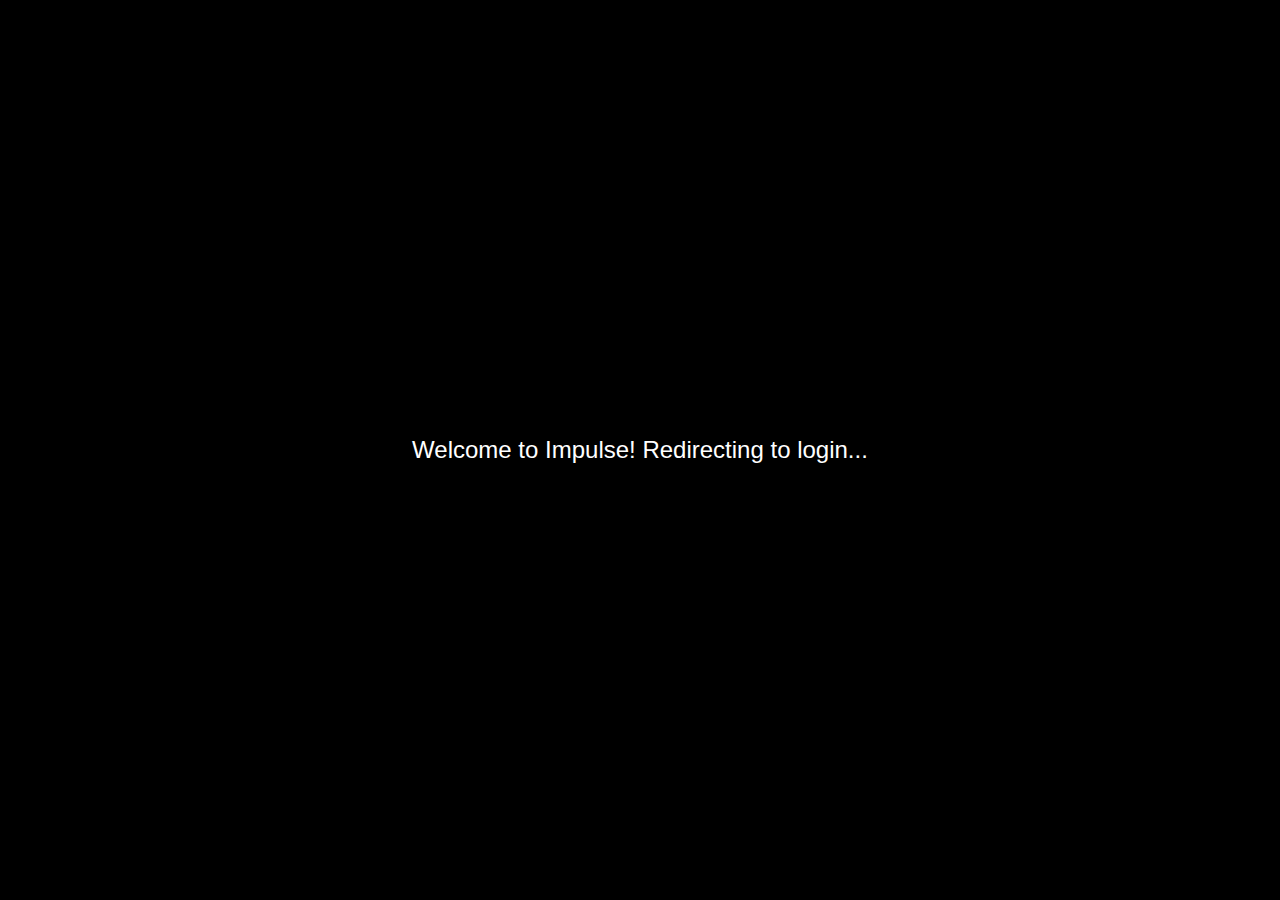
<file: index.html>
<!DOCTYPE html>
<html lang="en">
<head>
    <meta charset="UTF-8">
    <meta name="viewport" content="width=device-width, initial-scale=1.0">
    <title>Impulse Welcome Page</title>
    <style>
        body {
            margin: 0;
            height: 100vh;
            display: flex;
            justify-content: center;
            align-items: center;
            background-color: #000;
            color: #fff;
            font-family: Arial, sans-serif;
            font-size: 24px;
            text-align: center;
        }
        .container {
            padding: 20px;
        }
    </style>
</head>
<body>
<div class="container">
    <p>Welcome to Impulse! Redirecting to login...</p>
</div>
<script>
    // Generate random number between 1 and 5 for delay in seconds
    const n = Math.floor(Math.random() * 5) + 1;
    // Redirect to login.html after n seconds
    setTimeout(() => {
        window.location.href = 'login.html';
    }, n * 1000);
</script>
</body>
</html>
</file>
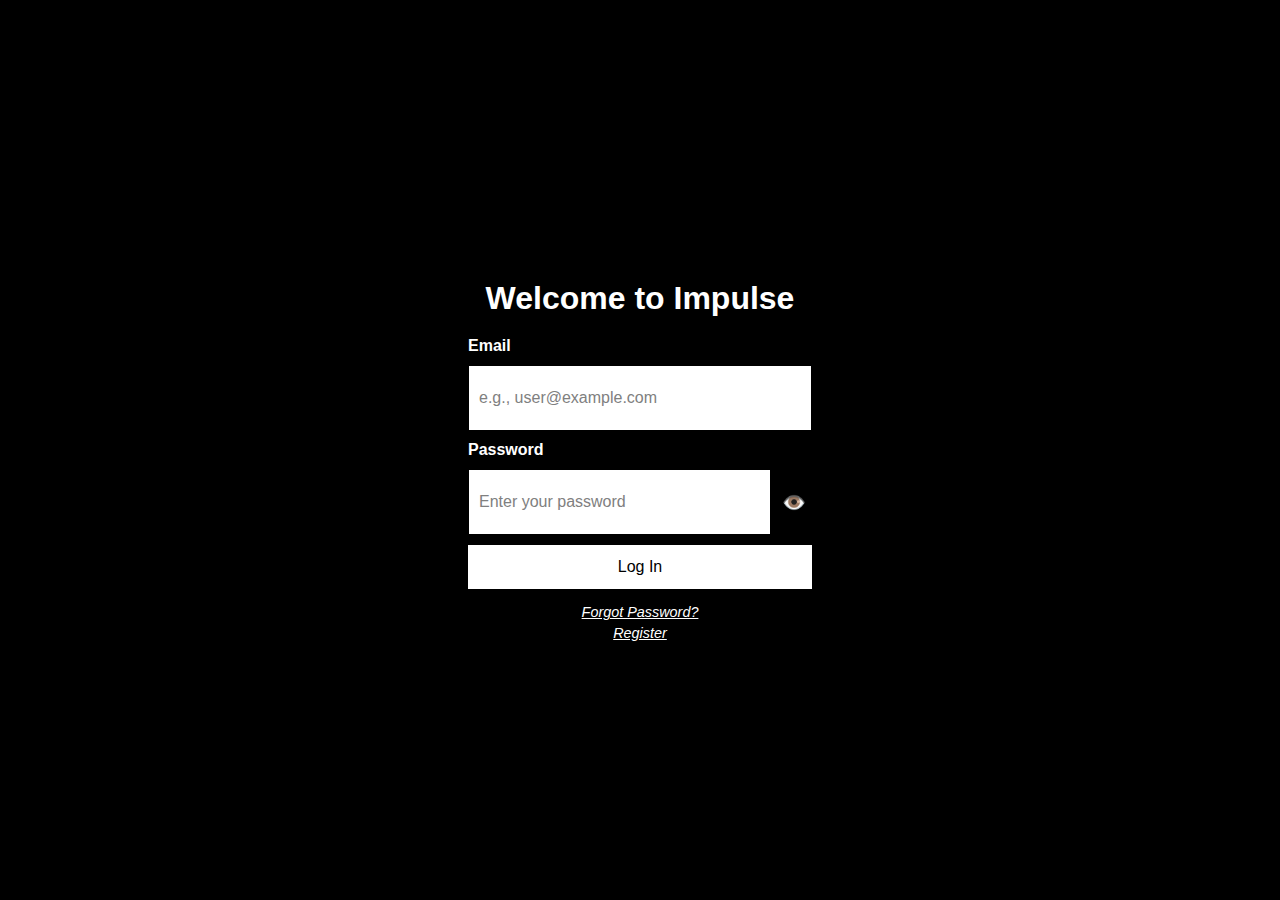
<file: login.html>
<!DOCTYPE html>
<html lang="en" dir="ltr">
<head>
    <meta charset="UTF-8" />
    <meta name="viewport" content="width=device-width, initial-scale=1.0" />
    <title>Login - Impulse</title>
    <link rel="stylesheet" href="login.css" />
</head>
<body>
<div class="login-container">
    <h1 class="welcome-text">Welcome to Impulse</h1>
    <form id="loginForm" novalidate>
        <label for="email">Email</label>
        <input type="email" id="email" name="email" placeholder="e.g., user@example.com" required aria-describedby="emailError" />

        <label for="password">Password</label>
        <div class="password-wrapper">
            <input type="password" id="password" name="password" placeholder="Enter your password" required aria-describedby="passwordError" />
            <button type="button" id="togglePassword" aria-label="Toggle password visibility">👁️</button>
        </div>

        <button type="submit" id="loginBtn">Log In</button>
        <p id="emailError" class="error-message" role="alert" aria-live="assertive"></p>
        <p id="passwordError" class="error-message" role="alert" aria-live="assertive"></p>
    </form>

    <div class="links">
        <a href="#" class="secondary-link">Forgot Password?</a>
        <a href="#" class="secondary-link">Register</a>
    </div>
</div>

<script src="login.js"></script>
</body>
</html>
</file>
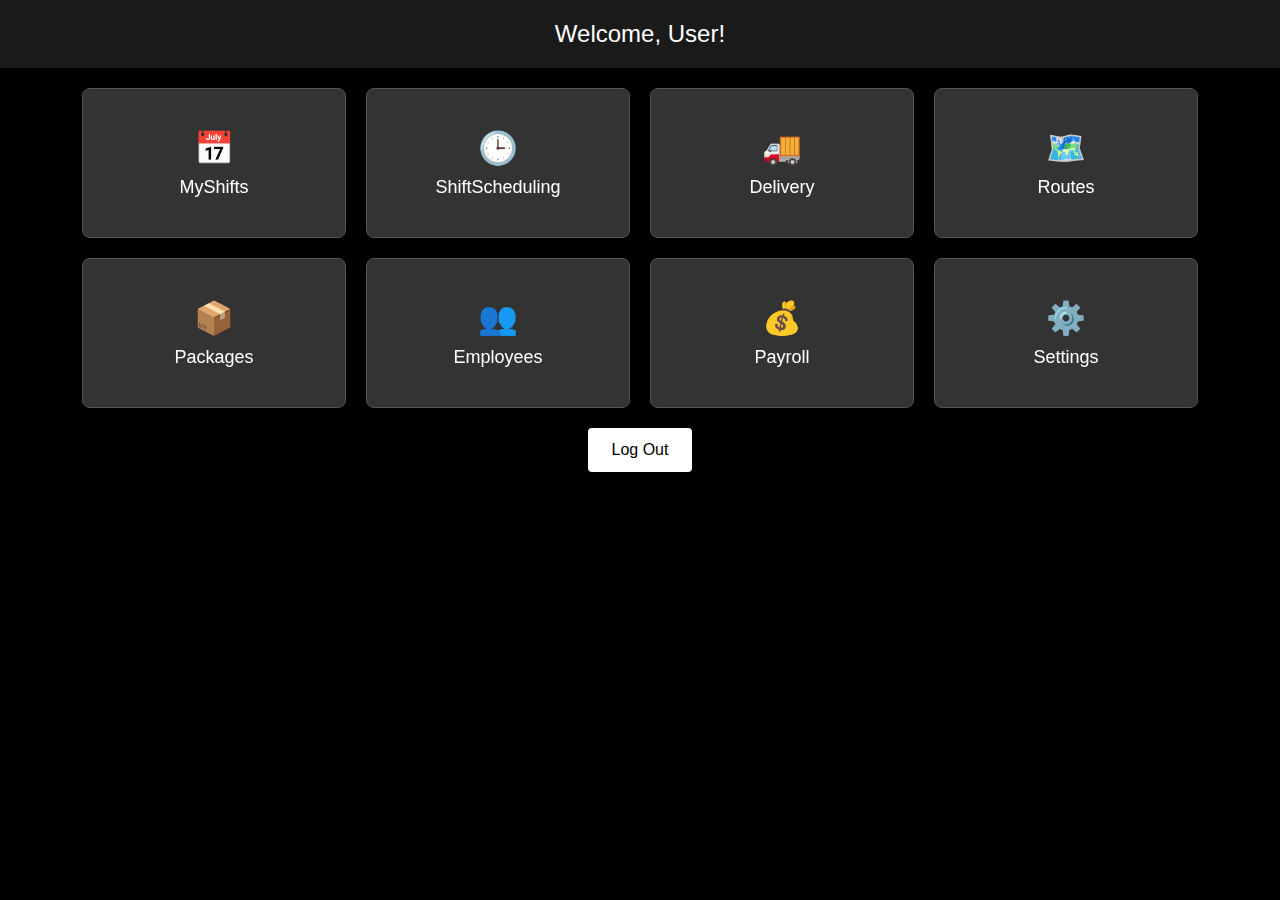
<file: pages/home.html>
<!DOCTYPE html>
<html lang="en">
<head>
    <meta charset="UTF-8">
    <meta name="viewport" content="width=device-width, initial-scale=1.0">
    <title>Impulse - Home</title>
    <link rel="stylesheet" href="../styles/home.css">
</head>
<body>
<header>
    <h1>Welcome, User!</h1>
</header>
<main>
    <div class="tile-container">
        <a href="myshifts.html" class="tile" aria-label="My Shifts">
            <span class="icon">📅</span>
            <h2>MyShifts</h2>
        </a>
        <a href="shiftscheduling.html" class="tile" aria-label="Shift Scheduling">
            <span class="icon">🕒</span>
            <h2>ShiftScheduling</h2>
        </a>
        <a href="delivery.html" class="tile" aria-label="Delivery">
            <span class="icon">🚚</span>
            <h2>Delivery</h2>
        </a>
        <a href="routes.html" class="tile" aria-label="Routes">
            <span class="icon">🗺️</span>
            <h2>Routes</h2>
        </a>
        <a href="packages.html" class="tile" aria-label="Packages">
            <span class="icon">📦</span>
            <h2>Packages</h2>
        </a>
        <a href="employees.html" class="tile" aria-label="Employees">
            <span class="icon">👥</span>
            <h2>Employees</h2>
        </a>
        <a href="payroll.html" class="tile" aria-label="Payroll">
            <span class="icon">💰</span>
            <h2>Payroll</h2>
        </a>
        <a href="settings.html" class="tile" aria-label="Settings">
            <span class="icon">⚙️</span>
            <h2>Settings</h2>
        </a>
    </div>
    <button class="logout-button" onclick="window.location.href='login.html'">Log Out</button>
</main>
</body>
</html>
</file>
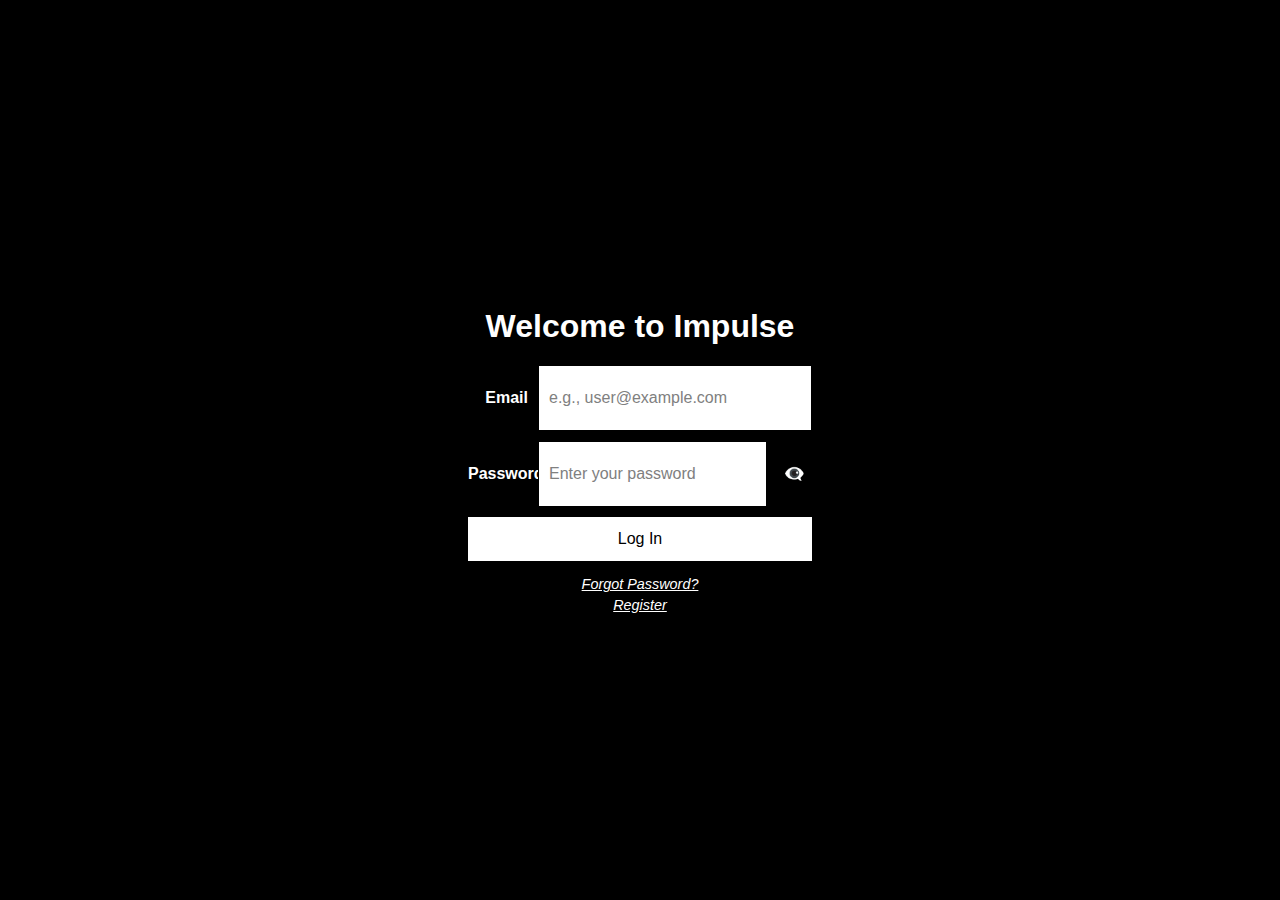
<file: Pages/login.html>
<!DOCTYPE html>
<html lang="en" dir="ltr">
<head>
    <meta charset="UTF-8" />
    <meta name="viewport" content="width=device-width, initial-scale=1.0" />
    <title>Login - Impulse</title>
    <link rel="stylesheet" href="../Styles/login.css" />
</head>
<body>
<div class="login-container">
    <h1 class="welcome-text">Welcome to Impulse</h1>
    <form id="loginForm" novalidate>
        <div class="form-row">
            <label for="email">Email</label>
            <input type="email" id="email" name="email" placeholder="e.g., user@example.com" required aria-describedby="emailError" />
        </div>

        <div class="form-row">
            <label for="password">Password</label>
            <div class="password-wrapper">
                <input type="password" id="password" name="password" placeholder="Enter your password" required aria-describedby="passwordError" />
                <button type="button" id="togglePassword" aria-label="Toggle password visibility" class="eye-btn">
                    <span id="eyeIcon">👁️‍🗨️</span>
                </button>
            </div>
        </div>


        <button type="submit" id="loginBtn">Log In</button>
        <p id="emailError" class="error-message" role="alert" aria-live="assertive"></p>
        <p id="passwordError" class="error-message" role="alert" aria-live="assertive"></p>
    </form>

    <div class="links">
        <a href="#" class="secondary-link">Forgot Password?</a>
        <a href="#" class="secondary-link">Register</a>
    </div>
</div>

<script src="../Scripts/login.js"></script>
</body>
</html>
</file>
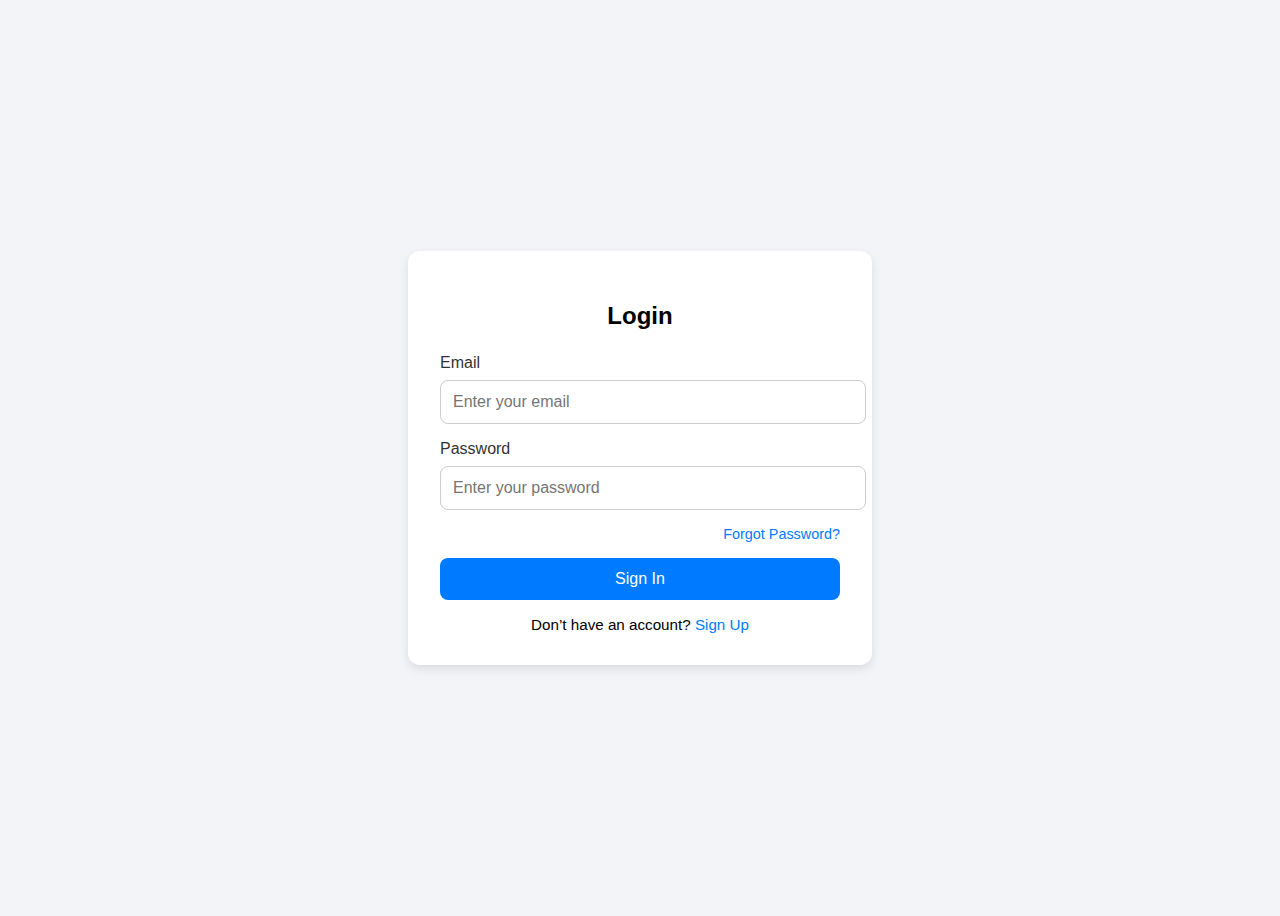
<file: pages/loginPage.html>
<!DOCTYPE html>
<html lang="en">
<head>
    <meta charset="UTF-8" />
    <meta name="viewport" content="width=device-width, initial-scale=1.0"/>
    <title>Login Page</title>
    <link rel="stylesheet" href="../styles/loginPage.css" />
</head>
<body>
<div class="login-container">
    <h2>Login</h2>
    <form id="loginForm">
        <div class="form-group">
            <label for="email">Email</label>
            <input type="email" id="email" placeholder="Enter your email" required />
        </div>

        <div class="form-group">
            <label for="password">Password</label>
            <input type="password" id="password" placeholder="Enter your password" required />
        </div>

        <div class="form-extra">
            <a href="#" id="forgotPassword">Forgot Password?</a>
        </div>

        <button type="submit">Sign In</button>

        <div class="signup-link">
            Don’t have an account? <a href="#" onclick="Redirect()">Sign Up</a>
        </div>
    </form>
</div>

<script src="../scripts/loginPage.js"></script>
</body>
</html>
</file>
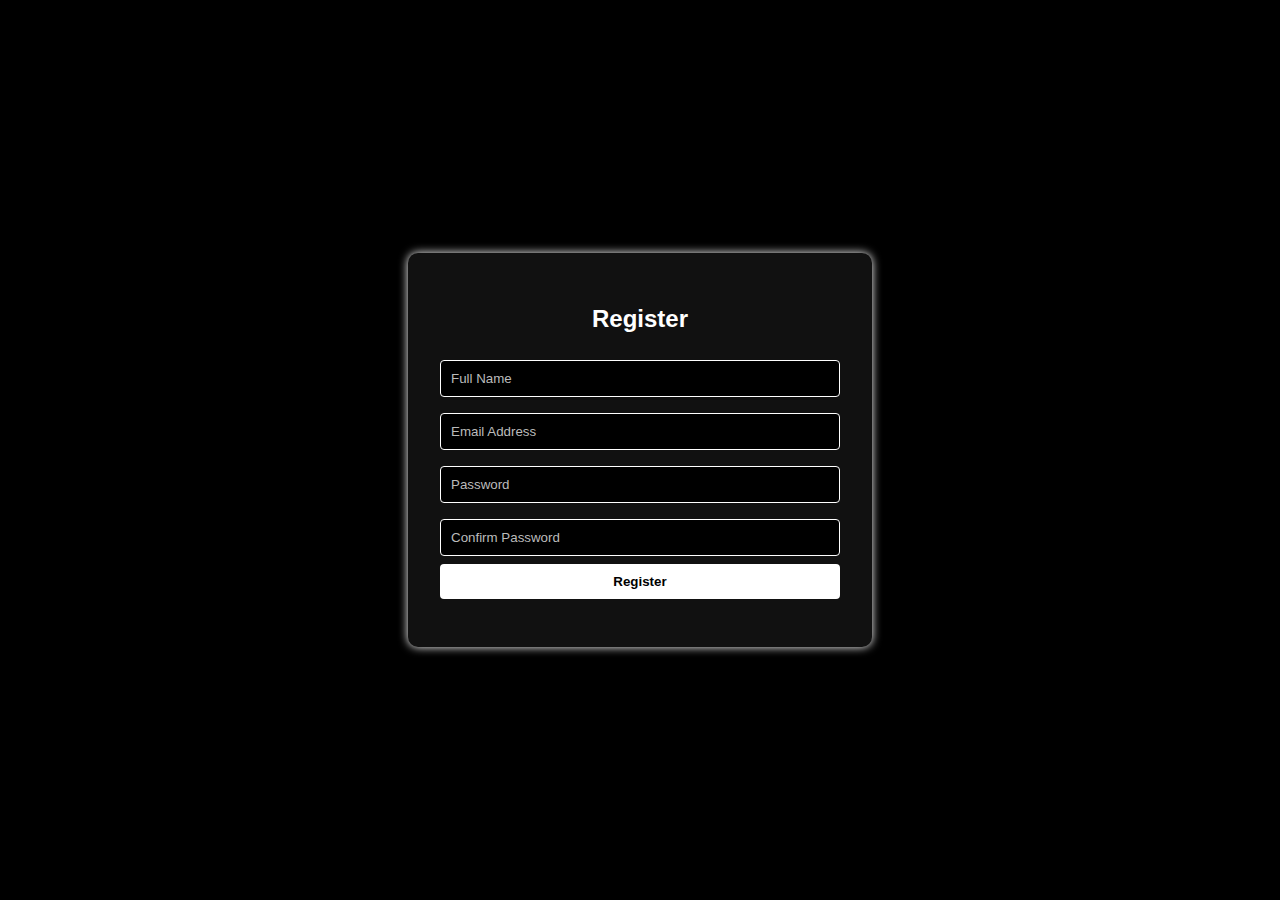
<file: pages/registerPage.html>
<!DOCTYPE html>
<html lang="en">
<head>
    <meta charset="UTF-8" />
    <meta name="viewport" content="width=device-width, initial-scale=1.0"/>
    <title>Register Page</title>
    <link rel="stylesheet" href="../styles/registerPage.css" />
</head>
<body>
<div class="register-container">
    <h2>Register</h2>
    <form id="registerForm" onsubmit="return validateForm()">
        <input type="text" id="name" placeholder="Full Name" required pattern="[A-Za-z\s]+" />
        <input type="email" id="email" placeholder="Email Address" required />
        <input type="password" id="password" placeholder="Password" required />
        <input type="password" id="confirmPassword" placeholder="Confirm Password" required />
        <button type="submit">Register</button>
        <p id="message"></p>
    </form>
</div>

<script src="../scripts/registerPage.js"></script>
</body>
</html>
</file>
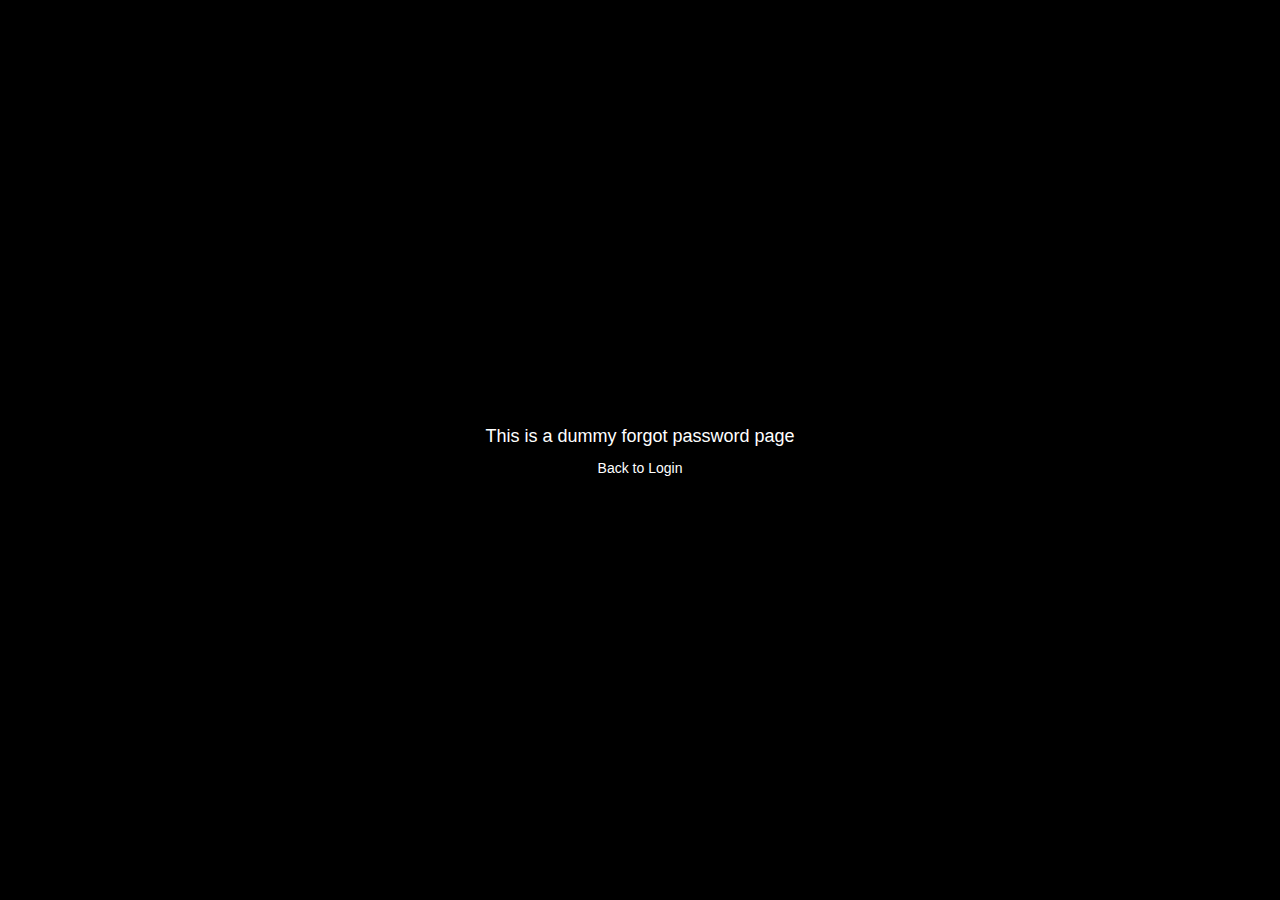
<file: pages/resetpassword.html>
<!DOCTYPE html>
<html lang="en">
<head>
    <meta charset="UTF-8">
    <meta name="viewport" content="width=device-width, initial-scale=1.0">
    <title>Impulse - Forgot Password</title>
    <style>
        body {
            margin: 0;
            height: 100vh;
            display: flex;
            justify-content: center;
            align-items: center;
            background-color: #000;
            color: #fff;
            font-family: Arial, sans-serif;
            font-size: 16px;
            text-align: center;
        }
        .container {
            padding: 20px;
            max-width: 400px;
            width: 90%;
        }
        p {
            margin: 0;
            font-size: 18px;
            line-height: 1.5;
        }
        a {
            color: #fff;
            text-decoration: none;
            font-size: 14px;
            display: inline-block;
            margin-top: 10px;
        }
        a:hover {
            text-decoration: underline;
        }
        @media (max-width: 600px) {
            body {
                font-size: 14px;
            }
            p {
                font-size: 16px;
            }
            a {
                font-size: 12px;
            }
        }
        @media (min-width: 601px) and (max-width: 1024px) {
            body {
                font-size: 15px;
            }
            p {
                font-size: 17px;
            }
        }
    </style>
</head>
<body>
<div class="container">
    <p>This is a dummy forgot password page</p>
    <a href="login.html">Back to Login</a>
</div>
</body>
</html>
</file>
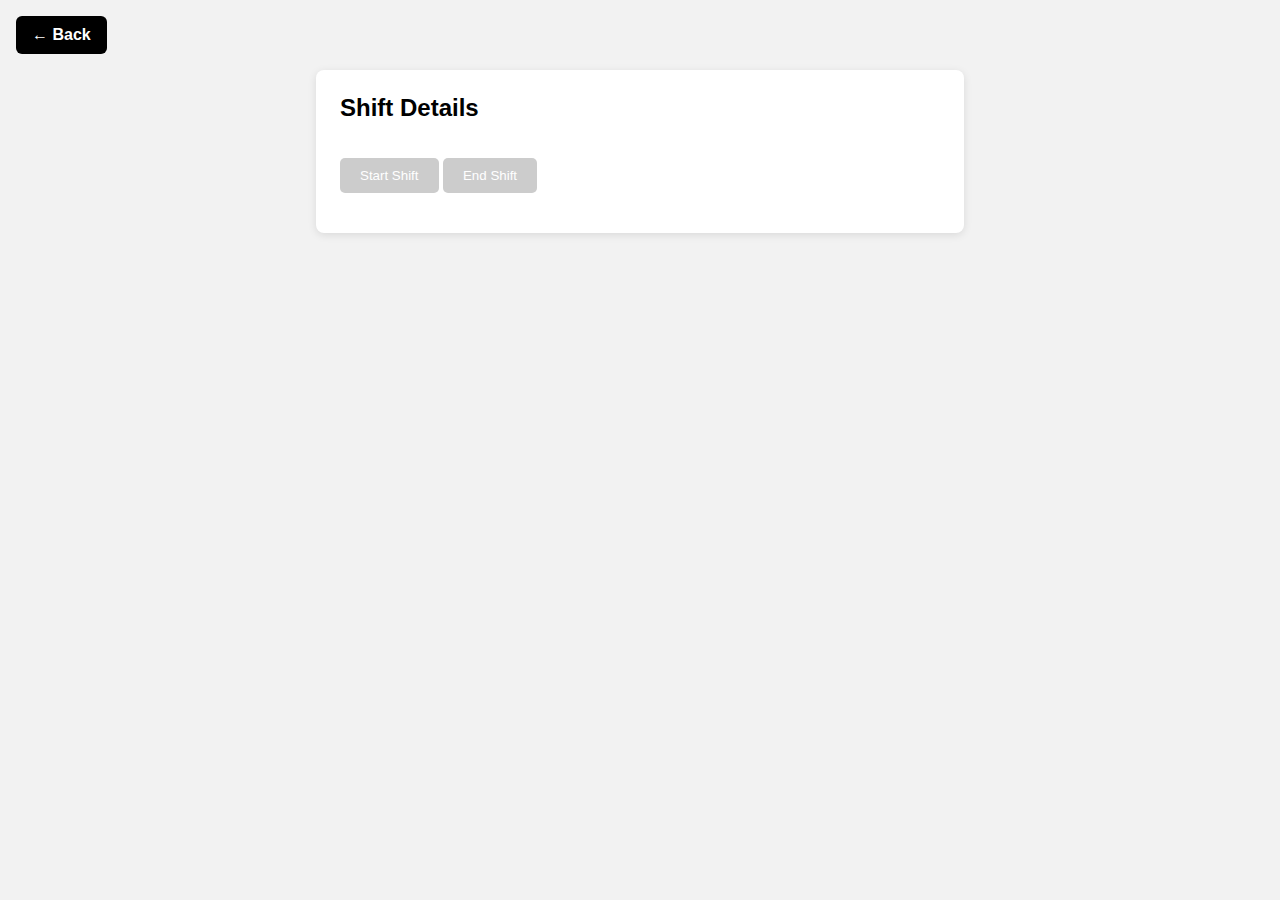
<file: pages/shift-details.html>
<!DOCTYPE html>
<html lang="en">
<head>
  <meta charset="UTF-8" />
  <meta name="viewport" content="width=device-width, initial-scale=1.0"/>
  <title>Shift Details</title>
  <style>
    body {
      font-family: 'Segoe UI', sans-serif;
      margin: 0;
      padding: 1rem;
      background: #f2f2f2;
    }

    .back-button {
      display: inline-block;
      background: black;
      color: white;
      padding: 10px 16px;
      text-decoration: none;
      border-radius: 6px;
      font-weight: bold;
      margin-bottom: 1rem;
      transition: transform 0.2s ease;
    }

    .back-button:hover,
    .back-button:active {
      transform: scale(0.95);
    }

    .card {
      background: white;
      padding: 1.5rem;
      border-radius: 8px;
      box-shadow: 0 2px 8px rgba(0,0,0,0.1);
      max-width: 600px;
      margin: auto;
    }

    h2 {
      margin-top: 0;
    }

    .btn {
      margin-top: 1rem;
      padding: 10px 20px;
      border: none;
      border-radius: 5px;
      background-color: black;
      color: white;
      cursor: pointer;
      transition: transform 0.2s ease;
    }

    .btn:hover,
    .btn:active {
      transform: scale(0.95);
    }

    .btn:disabled {
      background-color: #ccc;
      cursor: not-allowed;
    }

    .info {
      margin-top: 1rem;
      font-size: 0.95rem;
      color: #333;
    }

    #shift-timer {
      font-weight: bold;
      margin-top: 1rem;
    }
  </style>
</head>
<body>

<a href="#" id="back-button" class="back-button">← Back</a>

<div class="card">
  <h2>Shift Details</h2>
  <p id="shift-date"></p>
  <div class="info" id="shift-info"></div>
  <button class="btn" id="start-btn" disabled>Start Shift</button>
  <button class="btn" id="end-btn" disabled>End Shift</button>
  <div id="shift-timer"></div>
</div>

<script src="../scripts/shift-details.js"></script>

</body>
</html>
</file>
<file: login.css>
body {
    margin: 0;
    padding: 0;
    font-family: Arial, sans-serif;
    background-color: black;
    color: white;
    display: flex;
    align-items: center;
    justify-content: center;
    height: 100vh;
}

.login-container {
    width: 90%;
    max-width: 400px;
    padding: 20px;
    box-sizing: border-box;
}

.welcome-text {
    text-align: center;
    margin-bottom: 20px;
}

form {
    display: flex;
    flex-direction: column;
    gap: 10px;
}

label {
    font-weight: bold;
}

input[type="email"],
input[type="password"] {
    background-color: white;
    color: black;
    border: 1px solid black;
    padding: 10px;
    font-size: 1em;
    min-height: 44px;
}

input::placeholder {
    color: gray;
}

.password-wrapper {
    display: flex;
    align-items: center;
}

.password-wrapper input {
    flex: 1;
}

.password-wrapper button {
    background: none;
    border: none;
    cursor: pointer;
    margin-left: 5px;
    font-size: 1.2em;
    color: white;
}

button[type="submit"] {
    background-color: white;
    color: black;
    border: none;
    padding: 10px;
    font-size: 1em;
    cursor: pointer;
    transition: transform 0.1s ease;
    min-height: 44px;
}

button[type="submit"]:active {
    transform: scale(0.95);
}

.error-message {
    color: white;
    border: 1px solid red;
    padding: 5px;
    display: none;
    opacity: 0;
    transition: opacity 0.3s ease;
}

.error-message.show {
    display: block;
    opacity: 1;
}

.links {
    text-align: center;
    margin-top: 15px;
}

.secondary-link {
    color: white;
    font-style: italic;
    font-size: 0.9em;
    display: block;
    margin-top: 5px;
    text-decoration: underline;
}

/* Responsive Layout */
@media (min-width: 601px) and (max-width: 1024px) {
    .login-container {
        width: 50%;
        max-width: 500px;
    }
}

@media (min-width: 1025px) {
    .login-container {
        width: 30%;
        max-width: 400px;
    }
}

/* Font Sizes */
@media (max-width: 600px) {
    body { font-size: 14px; }
}

@media (min-width: 601px) and (max-width: 1024px) {
    body { font-size: 15px; }
}

@media (min-width: 1025px) {
    body { font-size: 16px; }
}

/* RTL Support */
html[dir="rtl"] {
    direction: rtl;
}

html[dir="rtl"] label,
html[dir="rtl"] input,
html[dir="rtl"] .secondary-link {
    text-align: right;
}
</file>
<file: Styles/login.css>
body {
    margin: 0;
    padding: 0;
    font-family: Arial, sans-serif;
    background-color: black;
    color: white;
    display: flex;
    align-items: center;
    justify-content: center;
    height: 100vh;
}

.login-container {
    width: 90%;
    max-width: 350px;
    padding: 20px;
    box-sizing: border-box;
}

.welcome-text {
    text-align: center;
    margin-bottom: 20px;
}

form {
    display: flex;
    flex-direction: column;
    gap: 10px;
}

label {
    font-weight: bold;
}

input[type="email"],
input[type="password"] {
    background-color: white;
    color: black;
    border: 1px solid black;
    padding: 10px;
    font-size: 1em;
    min-height: 44px;
}

input::placeholder {
    color: gray;
}

.password-wrapper {
    display: flex;
    align-items: center;
}

.password-wrapper input {
    flex: 1;
}

.password-wrapper button {
    background: none;
    border: none;
    cursor: pointer;
    margin-left: 5px;
    font-size: 1.2em;
    color: white;
}

button[type="submit"] {
    background-color: white;
    color: black;
    border: none;
    padding: 10px;
    font-size: 1em;
    cursor: pointer;
    transition: transform 0.1s ease, background-color 0.2s ease, color 0.2s ease;
    min-height: 44px;
}


button[type="submit"]:hover,
button[type="submit"]:active {
    background-color: black;
    color: white;
}


.error-message {
    color: white;
    border: 1px solid red;
    padding: 5px;
    display: none;
    opacity: 0;
    transition: opacity 0.3s ease;
}

.error-message.show {
    display: block;
    opacity: 1;
}

.links {
    text-align: center;
    margin-top: 15px;
}

.secondary-link {
    color: white;
    font-style: italic;
    font-size: 0.9em;
    display: block;
    margin-top: 5px;
    text-decoration: underline;
}

/* Responsive Layout */
@media (min-width: 601px) and (max-width: 1024px) {
    .login-container {
        width: 50%;
        max-width: 500px;
    }
}

@media (min-width: 1025px) {
    .login-container {
        width: 30%;
        max-width: 400px;
    }
}

/* Font Sizes */
@media (max-width: 600px) {
    body { font-size: 14px; }
}

@media (min-width: 601px) and (max-width: 1024px) {
    body { font-size: 15px; }
}

@media (min-width: 1025px) {
    body { font-size: 16px; }
}

/* RTL Support */
html[dir="rtl"] {
    direction: rtl;
}

html[dir="rtl"] label,
html[dir="rtl"] input,
html[dir="rtl"] .secondary-link {
    text-align: right;
}
.eye-btn {
    background-color: black;
    color: white;
    border: 1px solid white;
    padding: 8px;
    min-height: 44px;
    min-width: 44px;
    display: flex;
    align-items: center;
    justify-content: center;
    cursor: pointer;
}

.eye-btn span {
    font-size: 18px;
    pointer-events: none;
}
.form-row {
    display: flex;
    align-items: center;
    gap: 10px;
}

.form-row label {
    width: 60px;
    text-align: right;
}

.form-row input {
    flex: 1;
    min-height: 44px;
    padding: 10px;
    font-size: 1em;
}
</file>
<file: styles/loginPage.css>
body {
    font-family: Arial, sans-serif;
    background-color: #f2f4f8;
    display: flex;
    justify-content: center;
    align-items: center;
    height: 100vh;
}

.login-container {
    background-color: #ffffff;
    padding: 2rem;
    border-radius: 12px;
    box-shadow: 0 4px 10px rgba(0, 0, 0, 0.1);
    width: 100%;
    max-width: 400px;
}

h2 {
    text-align: center;
    margin-bottom: 1.5rem;
}

.form-group {
    margin-bottom: 1rem;
}

label {
    display: block;
    margin-bottom: 0.5rem;
    color: #333;
}

input[type="email"],
input[type="password"] {
    width: 100%;
    padding: 0.75rem;
    border: 1px solid #ccc;
    border-radius: 8px;
    font-size: 1rem;
}

button {
    width: 100%;
    padding: 0.75rem;
    background-color: #007bff;
    border: none;
    color: white;
    font-size: 1rem;
    border-radius: 8px;
    cursor: pointer;
    margin-top: 1rem;
}

button:hover {
    background-color: #0056b3;
}

.form-extra {
    display: flex;
    justify-content: flex-end;
    margin-top: 0.5rem;
}

.form-extra a {
    font-size: 0.9rem;
    color: #007bff;
    text-decoration: none;
}

.form-extra a:hover {
    text-decoration: underline;
}

.signup-link {
    text-align: center;
    margin-top: 1rem;
    font-size: 0.95rem;
}

.signup-link a {
    color: #007bff;
    text-decoration: none;
}

.signup-link a:hover {
    text-decoration: underline;
}
</file>
<file: styles/registerPage.css>
body {
    margin: 0;
    padding: 0;
    font-family: Arial, sans-serif;
    background: #000;
    color: #fff;
    display: flex;
    justify-content: center;
    align-items: center;
    height: 100vh;
}

.register-container {
    background: #111;
    padding: 2rem;
    border-radius: 10px;
    box-shadow: 0 0 10px #fff;
    width: 90%;
    max-width: 400px;
    text-align: center;
}

input {
    width: 100%;
    padding: 10px;
    margin: 0.5rem 0;
    background: #000;
    color: #fff;
    border: 1px solid #fff;
    border-radius: 4px;
    box-sizing: border-box;
}

input::placeholder {
    color: #bbb;
}

button {
    width: 100%;
    padding: 10px;
    background: #fff;
    color: #000;
    font-weight: bold;
    border: none;
    border-radius: 4px;
    cursor: pointer;
}

button:hover {
    background: #ccc;
}

#message {
    margin-top: 1rem;
    color: #ff5555;
    font-size: 0.9em;
}
</file>
<file: styles/home.css>
/* General Reset and Base Styles */
* {
    margin: 0;
    padding: 0;
    box-sizing: border-box;
}

body {
    background-color: #000;
    color: #fff;
    font-family: Arial, sans-serif;
    min-height: 100vh;
    display: flex;
    flex-direction: column;
    align-items: center;
}

/* Header Styling */
header {
    width: 100%;
    text-align: center;
    padding: 20px;
    background-color: #1a1a1a;
}

h1 {
    font-size: 24px;
    font-weight: normal;
}

/* Main Container */
main {
    flex: 1;
    display: flex;
    flex-direction: column;
    align-items: center;
    padding: 20px;
    width: 100%;
}

/* Tile Container */
.tile-container {
    display: grid;
    grid-template-columns: repeat(auto-fit, minmax(200px, 1fr));
    gap: 20px;
    width: 90%;
    max-width: 1200px;
    margin-bottom: 20px;
}

/* Tile (Card) Styling */
.tile {
    display: flex;
    flex-direction: column;
    align-items: center;
    justify-content: center;
    background-color: #333;
    border: 1px solid #555;
    border-radius: 8px;
    padding: 20px;
    text-decoration: none;
    color: #fff;
    box-shadow: 0 4px 8px rgba(0, 0, 0, 0.3);
    transform: translateZ(0);
    transition: transform 0.3s ease, box-shadow 0.3s ease, background-color 0.3s ease;
    min-height: 150px;
}

.tile:hover {
    transform: translateY(-5px) translateZ(10px);
    box-shadow: 0 8px 16px rgba(0, 0, 0, 0.5);
    background-color: #444;
}

.icon {
    font-size: 32px;
    margin-bottom: 10px;
}

h2 {
    font-size: 18px;
    font-weight: normal;
    text-align: center;
}

/* Log Out Button */
.logout-button {
    background-color: #fff;
    color: #000;
    border: none;
    border-radius: 4px;
    padding: 12px 24px;
    font-size: 16px;
    cursor: pointer;
    transition: background-color 0.3s ease, transform 0.3s ease;
    min-height: 44px;
}

.logout-button:hover {
    background-color: #ccc;
    transform: scale(1.05);
}

.logout-button:active {
    transform: scale(0.95);
}

/* Responsive Design */
@media (max-width: 600px) {
    h1 {
        font-size: 20px;
    }

    .tile-container {
        grid-template-columns: 1fr;
        gap: 15px;
        width: 95%;
    }

    .tile {
        padding: 15px;
        min-height: 120px;
    }

    .icon {
        font-size: 28px;
    }

    h2 {
        font-size: 16px;
    }

    .logout-button {
        font-size: 14px;
        padding: 10px 20px;
    }
}

@media (min-width: 601px) and (max-width: 1024px) {
    h1 {
        font-size: 22px;
    }

    .tile-container {
        grid-template-columns: repeat(2, 1fr);
        gap: 15px;
    }

    .tile {
        padding: 18px;
    }

    .icon {
        font-size: 30px;
    }

    h2 {
        font-size: 17px;
    }

    .logout-button {
        font-size: 15px;
    }
}

@media (min-width: 1025px) {
    .tile-container {
        grid-template-columns: repeat(4, 1fr);
    }
}
</file>
